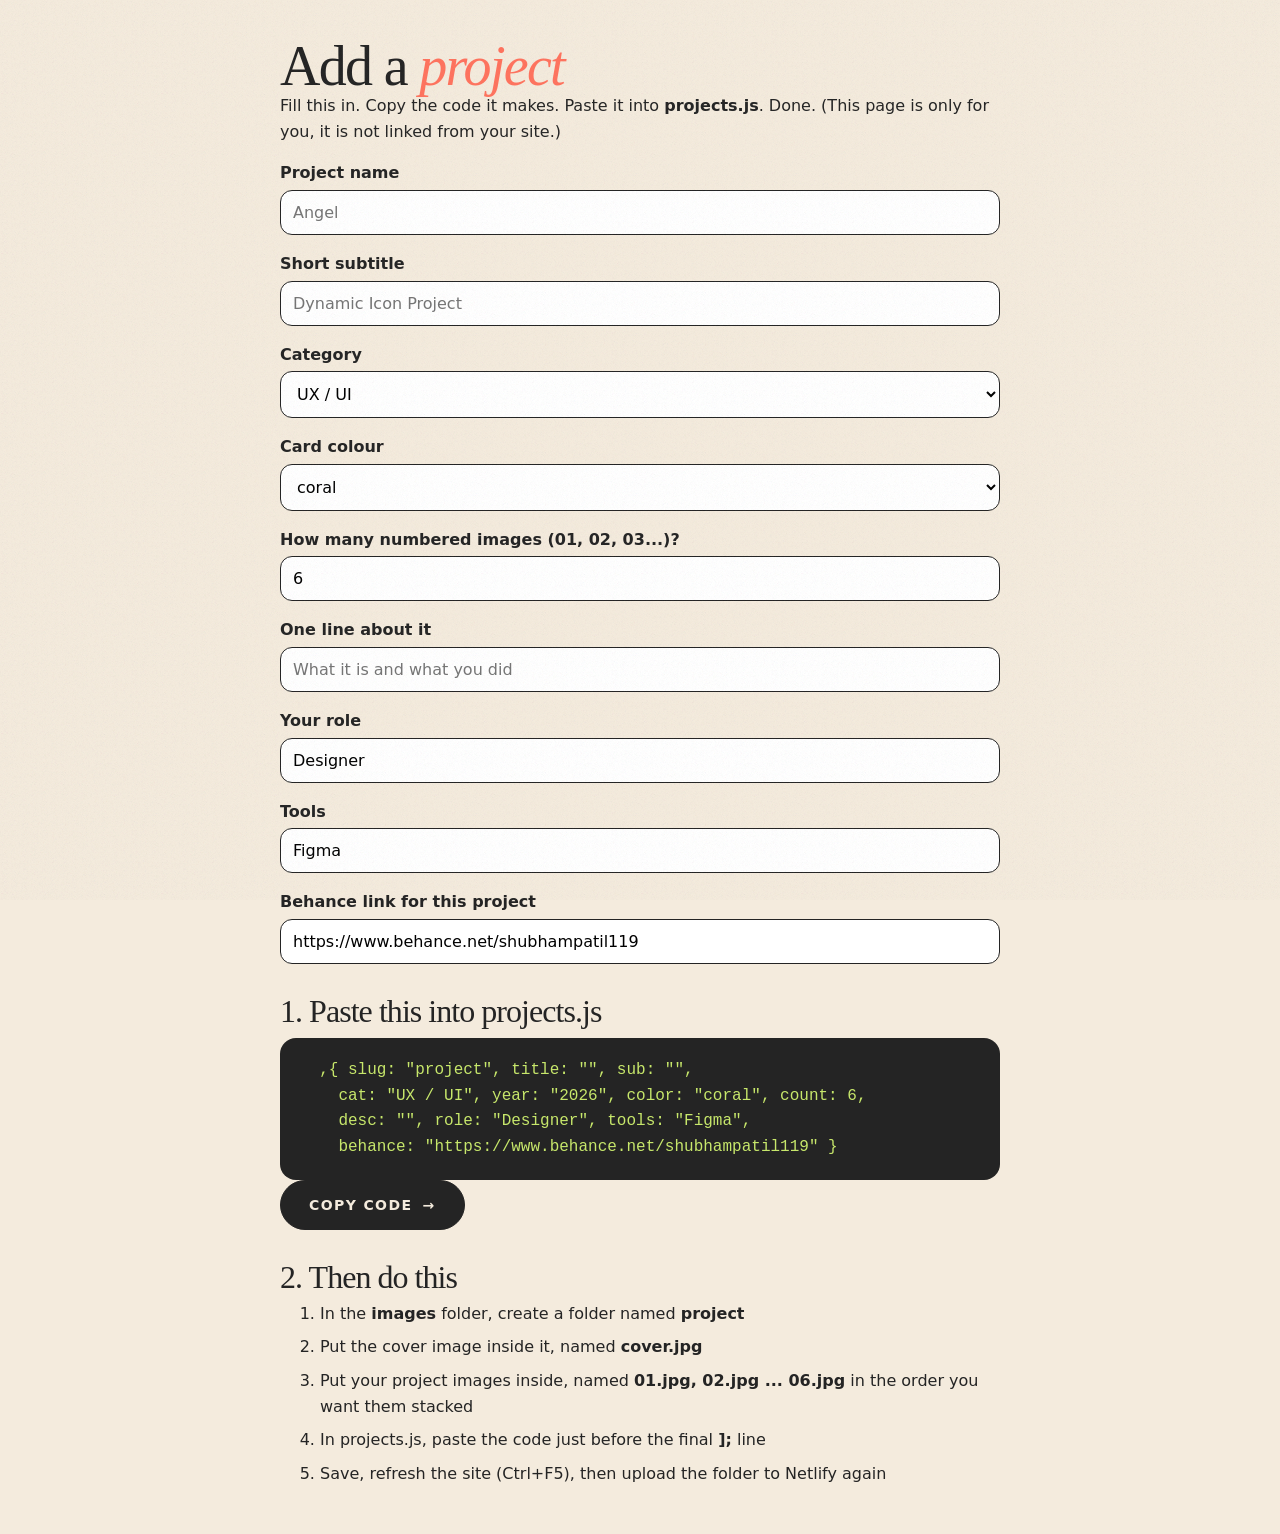
<file: admin.html>
<!doctype html><html lang="en"><head><meta charset="utf-8"><meta name="viewport" content="width=device-width,initial-scale=1"><title>Add a project</title><link rel="stylesheet" href="style.css">
<style>body{padding:40px 20px}.box{max-width:720px;margin:0 auto}label{display:block;margin:16px 0 4px;font-weight:600}input,select{width:100%;padding:12px;border:1.5px solid var(--ink);border-radius:12px;font:16px var(--sans);background:#fff}pre{background:var(--ink);color:var(--lime);padding:20px;border-radius:16px;white-space:pre-wrap;margin-top:12px}ol li{margin:8px 0}</style></head>
<body><div class="box"><h2 style="font-size:56px">Add a <em class="em-c">project</em></h2><p>Fill this in. Copy the code it makes. Paste it into <b>projects.js</b>. Done. (This page is only for you, it is not linked from your site.)</p>
<label>Project name</label><input id="t" placeholder="Angel"><label>Short subtitle</label><input id="s" placeholder="Dynamic Icon Project">
<label>Category</label><select id="c"><option>UX / UI</option><option>Product / UX Design</option><option>Web / UI Design</option><option>Visual / UI Design</option></select>
<label>Card colour</label><select id="k"><option>coral</option><option>lime</option><option>pink</option><option>blue</option></select>
<label>How many numbered images (01, 02, 03...)?</label><input id="n" type="number" value="6" min="1">
<label>One line about it</label><input id="d" placeholder="What it is and what you did"><label>Your role</label><input id="r" value="Designer"><label>Tools</label><input id="o" value="Figma">
<label>Behance link for this project</label><input id="b" value="https://www.behance.net/shubhampatil119">
<h3 style="margin-top:32px;font-size:32px">1. Paste this into projects.js</h3><pre id="out"></pre><button class="btn" onclick="navigator.clipboard.writeText(out.textContent);this.textContent='Copied'">Copy code</button>
<h3 style="margin-top:32px;font-size:32px">2. Then do this</h3><ol id="steps"></ol></div>
<script>
const g=i=>document.getElementById(i).value;
function up(){const slug=(g('t')||'project').toLowerCase().replace(/[^a-z0-9]+/g,'-').replace(/^-|-$/g,'');
out.textContent=`  ,{ slug: "${slug}", title: "${g('t')}", sub: "${g('s')}",
    cat: "${g('c')}", year: "2026", color: "${g('k')}", count: ${g('n')},
    desc: "${g('d')}", role: "${g('r')}", tools: "${g('o')}",
    behance: "${g('b')}" }`;
steps.innerHTML=`<li>In the <b>images</b> folder, create a folder named <b>${slug}</b></li><li>Put the cover image inside it, named <b>cover.jpg</b></li><li>Put your project images inside, named <b>01.jpg, 02.jpg ... ${String(g('n')).padStart(2,'0')}.jpg</b> in the order you want them stacked</li><li>In projects.js, paste the code just before the final <b>];</b> line</li><li>Save, refresh the site (Ctrl+F5), then upload the folder to Netlify again</li>`}
document.querySelectorAll('input,select').forEach(e=>e.oninput=up);up();
</script></body></html>
</file>
<file: style.css>
:root{--cream:#F4EBDD;--coral:#FF735E;--lime:#C7E76B;--blue:#6979E8;--pink:#E9A9D5;--ink:#242424;--serif:"Instrument Serif","DM Serif Display",Georgia,serif;--sans:"DM Sans",Inter,system-ui,sans-serif;--script:"Caveat",cursive}
*{box-sizing:border-box;margin:0}html{scroll-behavior:smooth}
body{background:var(--cream);color:var(--ink);font:16px/1.6 var(--sans);-webkit-font-smoothing:antialiased}
body::after{content:"";position:fixed;inset:0;pointer-events:none;opacity:.07;z-index:99;background-image:url("data:image/svg+xml,%3Csvg xmlns='http://www.w3.org/2000/svg' width='160' height='160'%3E%3Cfilter id='n'%3E%3CfeTurbulence baseFrequency='.9' numOctaves='2'/%3E%3C/filter%3E%3Crect width='160' height='160' filter='url(%23n)'/%3E%3C/svg%3E")}
a{color:inherit}img{display:block;max-width:100%}
:focus-visible{outline:2px solid var(--blue);outline-offset:3px}
.wrap{max-width:1280px;margin:0 auto;padding:0 80px}
section{padding:140px 0;position:relative;overflow:hidden}
.bg-cream{background:var(--cream)}.bg-lime{background:var(--lime)}.bg-blue{background:var(--blue);color:var(--cream)}.bg-pink{background:var(--pink)}.bg-coral{background:var(--coral);color:var(--cream)}.bg-ink{background:var(--ink);color:var(--cream)}
.grid-paper{background-image:linear-gradient(rgba(36,36,36,.08) 1px,transparent 1px),linear-gradient(90deg,rgba(36,36,36,.08) 1px,transparent 1px);background-size:32px 32px}
h1,h2,h3,.serif{font-family:var(--serif);font-weight:400;letter-spacing:-.03em;line-height:.95}
h2{font-size:clamp(44px,7vw,96px)}h3{font-size:clamp(32px,4vw,48px)}
em{font-style:italic}.em-c{color:var(--coral)}.em-l{color:var(--lime)}
.label{font-size:12px;letter-spacing:.12em;text-transform:uppercase}
.script{font-family:var(--script);font-size:26px;color:var(--coral);line-height:1}
.bg-coral .script{color:var(--cream)}
/* nav */
nav{position:sticky;top:0;z-index:50;display:grid;grid-template-columns:1fr auto 1fr;align-items:center;padding:18px 80px;border-bottom:1.5px solid transparent;transition:.3s}
nav.stuck{background:var(--cream);border-color:var(--ink)}
nav a{text-decoration:none}.nl{display:flex;gap:32px}.nr{display:flex;gap:24px;justify-content:flex-end;align-items:center}
nav .label a:hover,nav .on{background:url("data:image/svg+xml,%3Csvg xmlns='http://www.w3.org/2000/svg' width='40' height='6'%3E%3Cpath d='M0 3q5-5 10 0t10 0 10 0 10 0' fill='none' stroke='%23FF735E' stroke-width='2' stroke-linecap='round'/%3E%3C/svg%3E") bottom/40px 6px repeat-x;padding-bottom:7px}
.menu-btn,.close-btn{display:none}
#ov{position:fixed;inset:0;background:var(--coral);color:var(--cream);z-index:100;display:none;flex-direction:column;justify-content:space-between;padding:24px 20px}
#ov.open{display:flex}#ov .big{font:72px/1 var(--serif);text-decoration:none;display:block;margin:6px 0}
/* buttons */
.btn{display:inline-flex;align-items:center;gap:10px;padding:16px 28px;border-radius:999px;border:1.5px solid var(--ink);background:var(--ink);color:var(--cream);font:600 14px var(--sans);letter-spacing:.1em;text-transform:uppercase;text-decoration:none;cursor:pointer;transition:.2s}
.btn:after{content:"→";transition:transform .2s}.btn:hover{background:var(--lime);color:var(--ink)}.btn:hover:after{transform:translateX(4px)}
.btn.sec{background:transparent;color:inherit}.btn.sec:hover{background:var(--coral);color:var(--ink)}.btn.sec:after{content:none}
.btn.sm{padding:9px 16px;font-size:12px;background:var(--lime);color:var(--ink)}.btn.sm:after{content:none}
.btn.ext:after{content:"↗"}
.chip{display:inline-block;padding:8px 16px;border:1.5px solid var(--ink);border-radius:999px;font-size:14px;background:none;cursor:pointer;font-family:var(--sans);color:inherit;text-decoration:none}
.chip:hover{background:var(--lime);color:var(--ink)}.chip.on{background:var(--ink);color:var(--cream)}
.stk{display:inline-block;padding:6px 16px;border:1.5px solid var(--ink);border-radius:999px;box-shadow:4px 4px 0 var(--ink);font-size:13px;font-weight:600;color:var(--ink);background:var(--lime);position:absolute;z-index:3;white-space:nowrap}
.stk.c{background:var(--coral);color:#fff}.stk.p{background:var(--pink)}.stk.b{background:var(--blue);color:#fff}.stk.w{background:var(--cream)}
.dot{display:inline-block;width:8px;height:8px;border-radius:50%;background:#fff;margin-right:8px;animation:pulse 1.4s infinite}@keyframes pulse{50%{opacity:.25}}
/* hero */
.hero{min-height:calc(100vh - 70px);padding:40px 0 60px}
.hero .word{font:clamp(120px,22vw,330px)/.82 var(--serif);letter-spacing:-.04em;color:var(--coral);position:relative;z-index:1}
.hero .word span{display:block}.hero .word span+span{padding-left:22%}
.arch{position:absolute;left:50%;top:50%;transform:translate(-50%,-48%);width:360px;aspect-ratio:3/4;border-radius:999px 999px 0 0;overflow:hidden;z-index:2;background:var(--pink);border:1.5px solid var(--ink)}
.arch img{width:100%;height:100%;object-fit:cover}
.hero .intro{max-width:300px;position:absolute;top:0;left:0}
.stage{position:relative;margin-top:60px}
.squig{position:absolute;right:2%;top:5%;width:420px;z-index:0;opacity:.9}
.hero-foot{display:flex;justify-content:space-between;align-items:flex-end;margin-top:50px;gap:24px;flex-wrap:wrap}
/* marquee */
.mq{border-block:1.5px solid var(--ink);height:56px;overflow:hidden;display:flex;align-items:center;white-space:nowrap}
.mq div{display:flex;gap:28px;animation:mq 35s linear infinite;padding-right:28px;font:12px var(--sans);letter-spacing:.12em;text-transform:uppercase;font-weight:600}
@keyframes mq{to{transform:translateX(-50%)}}
/* philosophy */
.big-s{font-size:clamp(44px,8vw,110px);max-width:1100px}
.two{display:grid;grid-template-columns:1fr 1fr;gap:48px;margin-top:64px;align-items:start}
.qcard{background:var(--cream);color:var(--ink);border-radius:24px;padding:32px;font:30px/1.15 var(--serif)}
/* cards */
.work{display:grid;grid-template-columns:repeat(12,1fr);gap:48px 24px;margin-top:64px}
.card{text-decoration:none;display:block;position:relative;transition:transform .25s}
.card:hover{transform:translateY(-8px)}
.card .panel{padding:0 0 16px 16px;border-radius:0}
.card .frame{background:#fff;overflow:hidden;border-radius:24px;border:1.5px solid var(--ink);aspect-ratio:16/10;position:relative;left:16px;top:16px;margin:-16px 0 0 -16px;transform:none}
.card img{width:100%;height:100%;object-fit:cover;transition:transform .4s}.card:hover img{transform:scale(1.03)}
.card .bgb{position:absolute;inset:16px -16px -16px 16px;border-radius:24px;z-index:-1}
.card .cv{position:relative;z-index:0;margin:0 16px 16px 0}
.card .cv .bgb{inset:16px -16px -16px 16px}
.card .info{margin-top:36px}.card h3{margin:6px 0}.card .meta{display:flex;gap:12px;align-items:center}
.card .stk{top:-14px;right:-6px;transform:rotate(5deg);transition:.25s}.card:hover .stk{transform:rotate(8deg)}
.card .no{font:90px/1 var(--serif);color:transparent;-webkit-text-stroke:1.5px var(--ink);position:absolute;left:-10px;bottom:-24px;opacity:.9}
.c-coral .bgb,.c-coral .stk{background:var(--coral)}.c-lime .bgb{background:var(--lime)}.c-pink .bgb{background:var(--pink)}.c-blue .bgb{background:var(--blue)}
.s7{grid-column:1/8}.s5{grid-column:8/13;margin-top:120px}.s10{grid-column:3/13}
.soon{border:2px dashed var(--ink);border-radius:24px;padding:48px;display:flex;flex-direction:column;justify-content:center;gap:12px;min-height:260px;grid-column:1/6}
.ph{background:repeating-linear-gradient(45deg,rgba(36,36,36,.06) 0 12px,transparent 12px 24px),#eadfcd;display:grid;place-items:center;text-align:center;font-size:12px;letter-spacing:.1em;text-transform:uppercase;padding:20px;width:100%;height:100%;min-height:200px;color:var(--ink)}
.c-coral .ph{background-color:#ffc2b8}.c-lime .ph{background-color:#e4f3b2}.c-pink .ph{background-color:#f6d3ea}
/* carousel */
.rail{display:flex;gap:24px;overflow-x:auto;padding:48px 80px 24px;scroll-snap-type:x mandatory;scrollbar-width:none}
.rail figure{flex:0 0 300px;scroll-snap-align:start}.rail .pic{height:420px;border-radius:24px;overflow:hidden;border:1.5px solid var(--ink);background:var(--cream)}
.rail figcaption{margin-top:12px}
/* about */
.split{display:grid;grid-template-columns:5fr 6fr;gap:80px;align-items:center}
.photo{position:relative;aspect-ratio:4/5;border:1.5px solid var(--ink);border-radius:24px;overflow:hidden;background:var(--pink)}
.photo-w{position:relative}.photo-w:before{content:"";position:absolute;inset:24px -24px -24px 24px;background:var(--lime);border-radius:24px;border:1.5px solid var(--ink)}
.photo-w .photo{position:relative}.photo img{width:100%;height:100%;object-fit:cover}
.lead{font-size:20px;line-height:1.5}
.tl{display:grid;grid-template-columns:repeat(4,1fr);gap:24px;margin-top:64px}
.tl>div{border:1.5px solid var(--ink);border-radius:24px;padding:28px;position:relative}.tl h3{font-size:28px;margin:10px 0}
.tl>div:nth-child(1){background:var(--pink)}.tl>div:nth-child(2){background:var(--lime)}.tl>div:nth-child(3){background:#fff}.tl>div:nth-child(4){background:var(--coral);color:#fff}
.four{display:grid;grid-template-columns:1fr 1fr;gap:24px;margin-top:56px}
.four div{background:var(--cream);color:var(--ink);border-radius:24px;padding:36px}.four b{display:block;font:72px/1 var(--serif);color:transparent;-webkit-text-stroke:1.5px var(--ink);font-weight:400}.four p{font:30px/1.1 var(--serif);margin-top:8px}
.chips{display:flex;flex-wrap:wrap;gap:10px;margin-top:16px}
.cols3{display:grid;grid-template-columns:repeat(3,1fr);gap:48px;margin-top:48px}
.row{display:grid;grid-template-columns:160px 1fr;gap:24px;padding:20px 0;border-top:1px solid var(--ink)}
/* work page */
.pills{display:flex;gap:10px;flex-wrap:wrap;margin:32px 0 0}
.list a{display:grid;grid-template-columns:60px 1fr 220px 80px 40px;gap:16px;padding:22px 12px;border-top:1px solid var(--ink);text-decoration:none;align-items:center;font-size:18px}
.list a:hover{background:var(--lime)}.list .t{font:36px var(--serif);letter-spacing:-.02em}
.vt{display:flex;gap:8px;margin-top:20px}
/* project page (Behance-style) */
.p-hero{padding:56px 0 64px}
.p-top{display:flex;justify-content:space-between;margin-bottom:56px}
.p-hero h1{font-size:clamp(70px,13vw,190px)}
.p-meta{display:grid;grid-template-columns:repeat(4,1fr);gap:24px;margin-top:48px;border-top:1.5px solid currentColor;padding-top:20px}
.p-meta b{display:block;font-weight:500;font-size:18px}
.stack{background:#fff;max-width:1400px;margin:0 auto}
.stack img,.stack .ph{width:100%;height:auto;display:block;margin:0;min-height:0}
.stack .ph{aspect-ratio:16/10}
.p-end{padding:80px 0;text-align:center}
.next{display:block;text-decoration:none;padding:120px 0;text-align:center}
.next h2{font-size:clamp(70px,14vw,200px)}
/* footer */
footer{background:var(--ink);color:var(--cream);padding:120px 0 40px}
footer .giant{font:clamp(60px,10.5vw,170px)/.9 var(--serif);letter-spacing:-.04em}
footer .giant em{color:var(--coral)}
.flinks{display:flex;gap:12px;flex-wrap:wrap;margin:48px 0 80px}footer .btn{background:var(--cream);color:var(--ink);border-color:var(--cream)}footer .btn.sec{background:transparent;color:var(--cream)}
.fbot{display:flex;justify-content:space-between;gap:16px;flex-wrap:wrap;font-size:14px;opacity:.8}
@media(max-width:820px){
 .wrap{padding:0 20px}section{padding:80px 0}nav{grid-template-columns:auto 1fr;padding:14px 20px}.nl,.nr .label,.nr .btn{display:none}.nr{justify-content:flex-end}
 .menu-btn,.close-btn{display:inline-block;border:1.5px solid var(--ink);border-radius:999px;background:none;padding:8px 18px;font:600 13px var(--sans);color:inherit}
 .arch{position:relative;left:auto;top:auto;transform:none;width:78%;margin:-30px auto 0}.hero .word span+span{padding-left:18%}.hero .intro{position:static;margin-bottom:24px}.squig{width:240px;top:30%}
 .stk{font-size:11px;padding:4px 10px}.two,.split,.four,.cols3,.tl,.p-meta{grid-template-columns:1fr}.split{gap:48px}
 .work{display:block}.work .card,.soon{margin-bottom:56px;display:block}.s5{margin-top:0}.rail{padding:32px 20px}
 .hero-foot .btn{width:100%;justify-content:center}.row{grid-template-columns:90px 1fr}.list a{grid-template-columns:36px 1fr 30px}.list a>:nth-child(3),.list a>:nth-child(4){display:none}
 .qcard{font-size:24px}.card .no{font-size:64px}
}
@media(prefers-reduced-motion:reduce){*{animation:none!important;transition:none!important}}
.card .frame{left:0;top:0;margin:0}
.card.tall .frame{aspect-ratio:4/5}
.card .cv .stk{z-index:4}
/* ===== hero v2 ===== */
.h-sec{padding:30px 0 60px;min-height:calc(100vh - 70px)}
.h-stage{position:relative;min-height:600px}
.h-intro{position:relative;z-index:3;max-width:290px;font-size:16px;line-height:1.55}
.h-word{position:relative;z-index:2;font:clamp(104px,17vw,260px)/.84 var(--serif);letter-spacing:-.04em;color:var(--coral);margin-top:44px}
.h-word span{display:block}.h-word span+span{padding-left:30%}
.h-art{position:absolute;left:56%;top:0;width:min(340px,26vw);z-index:1}
.h-arch{width:100%;aspect-ratio:3/4;border-radius:999px 999px 0 0;overflow:hidden;background:var(--pink);border:1.5px solid var(--ink)}
.h-arch img{width:100%;height:100%;object-fit:cover}.h-arch .ph{min-height:0;background-color:var(--pink)}
.h-art .stk{z-index:4}
.h-squig{position:absolute;right:0;top:8%;width:440px;z-index:0}
.about-arch{border-radius:999px 999px 0 0}
@media(max-width:820px){
 .h-sec{padding-top:10px}.h-stage{display:flex;flex-direction:column;min-height:0}
 .h-word{order:2;font-size:25vw;margin-top:20px}.h-word span+span{padding-left:14%}
 .h-art{order:3;position:relative;left:auto;width:70%;margin:20px auto 0}
 .h-squig{width:240px;top:36%}.h-art .stk{font-size:11px}
}
</file>
